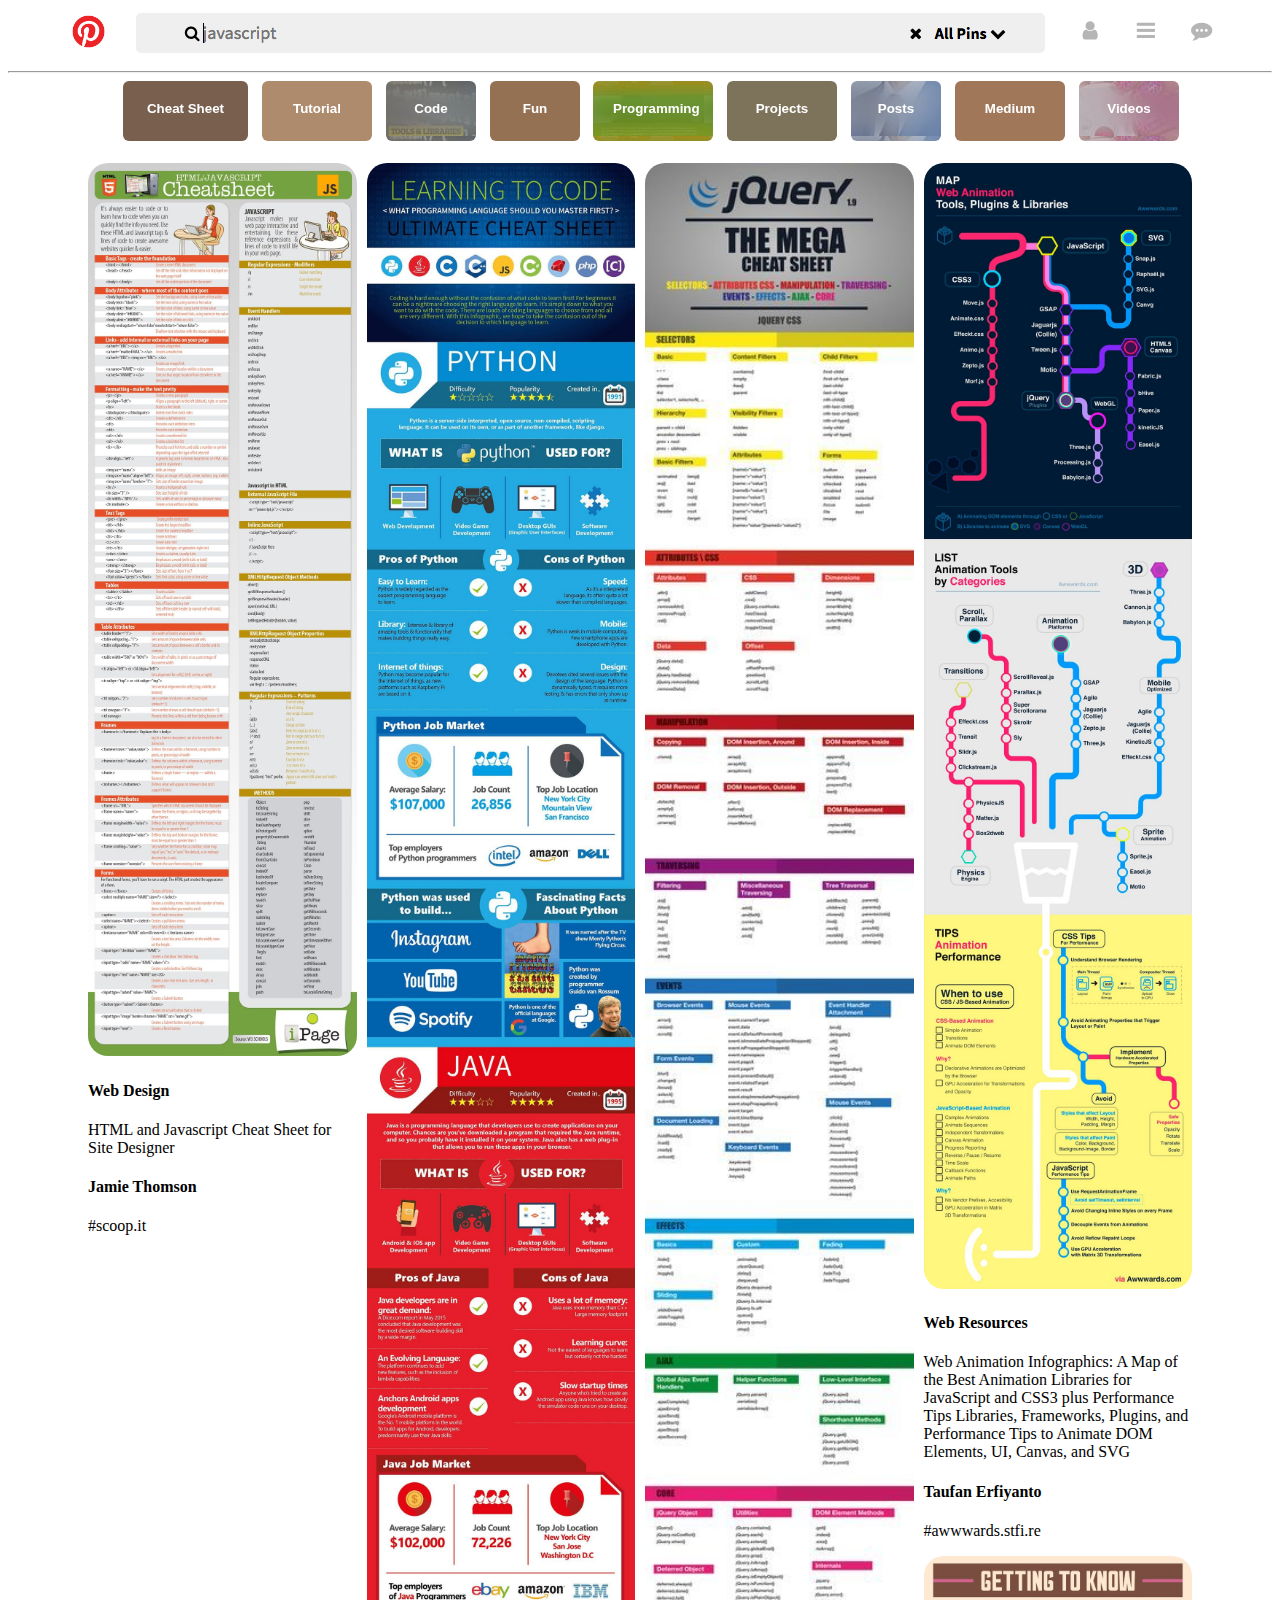
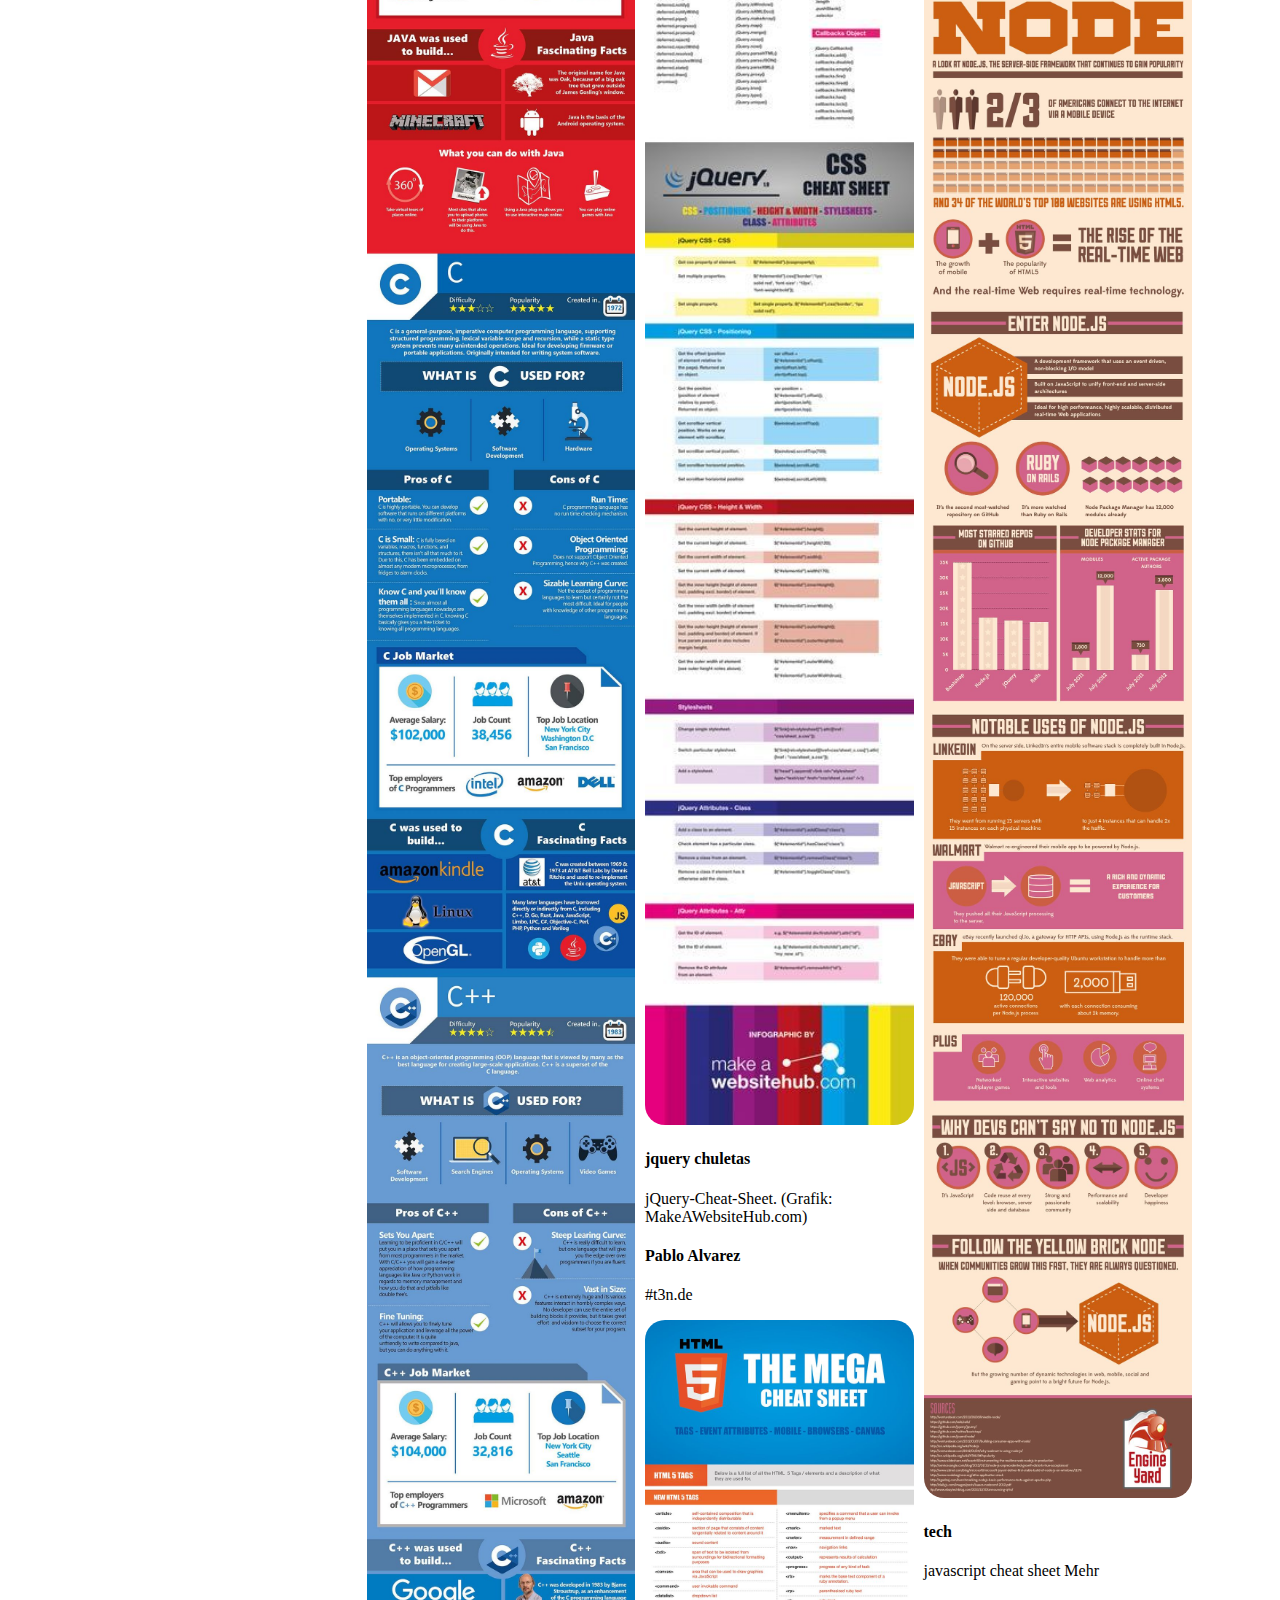
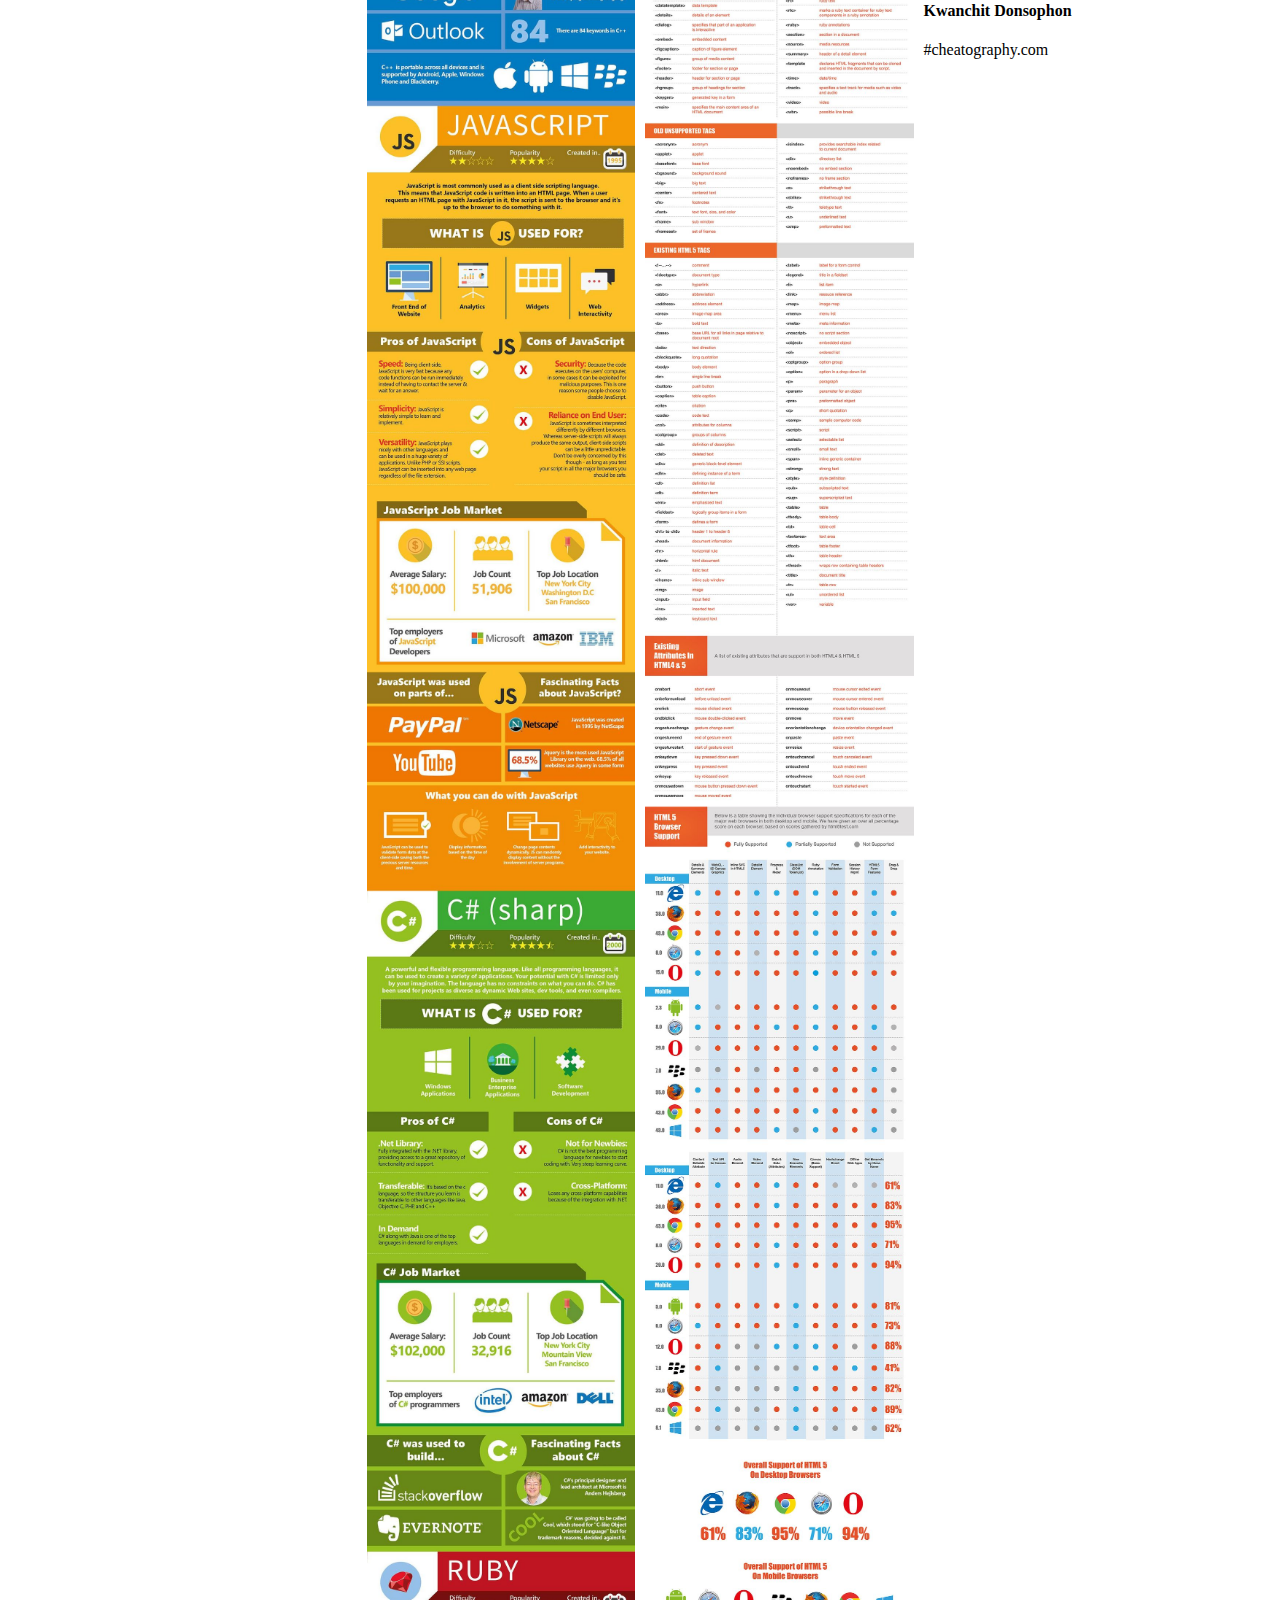
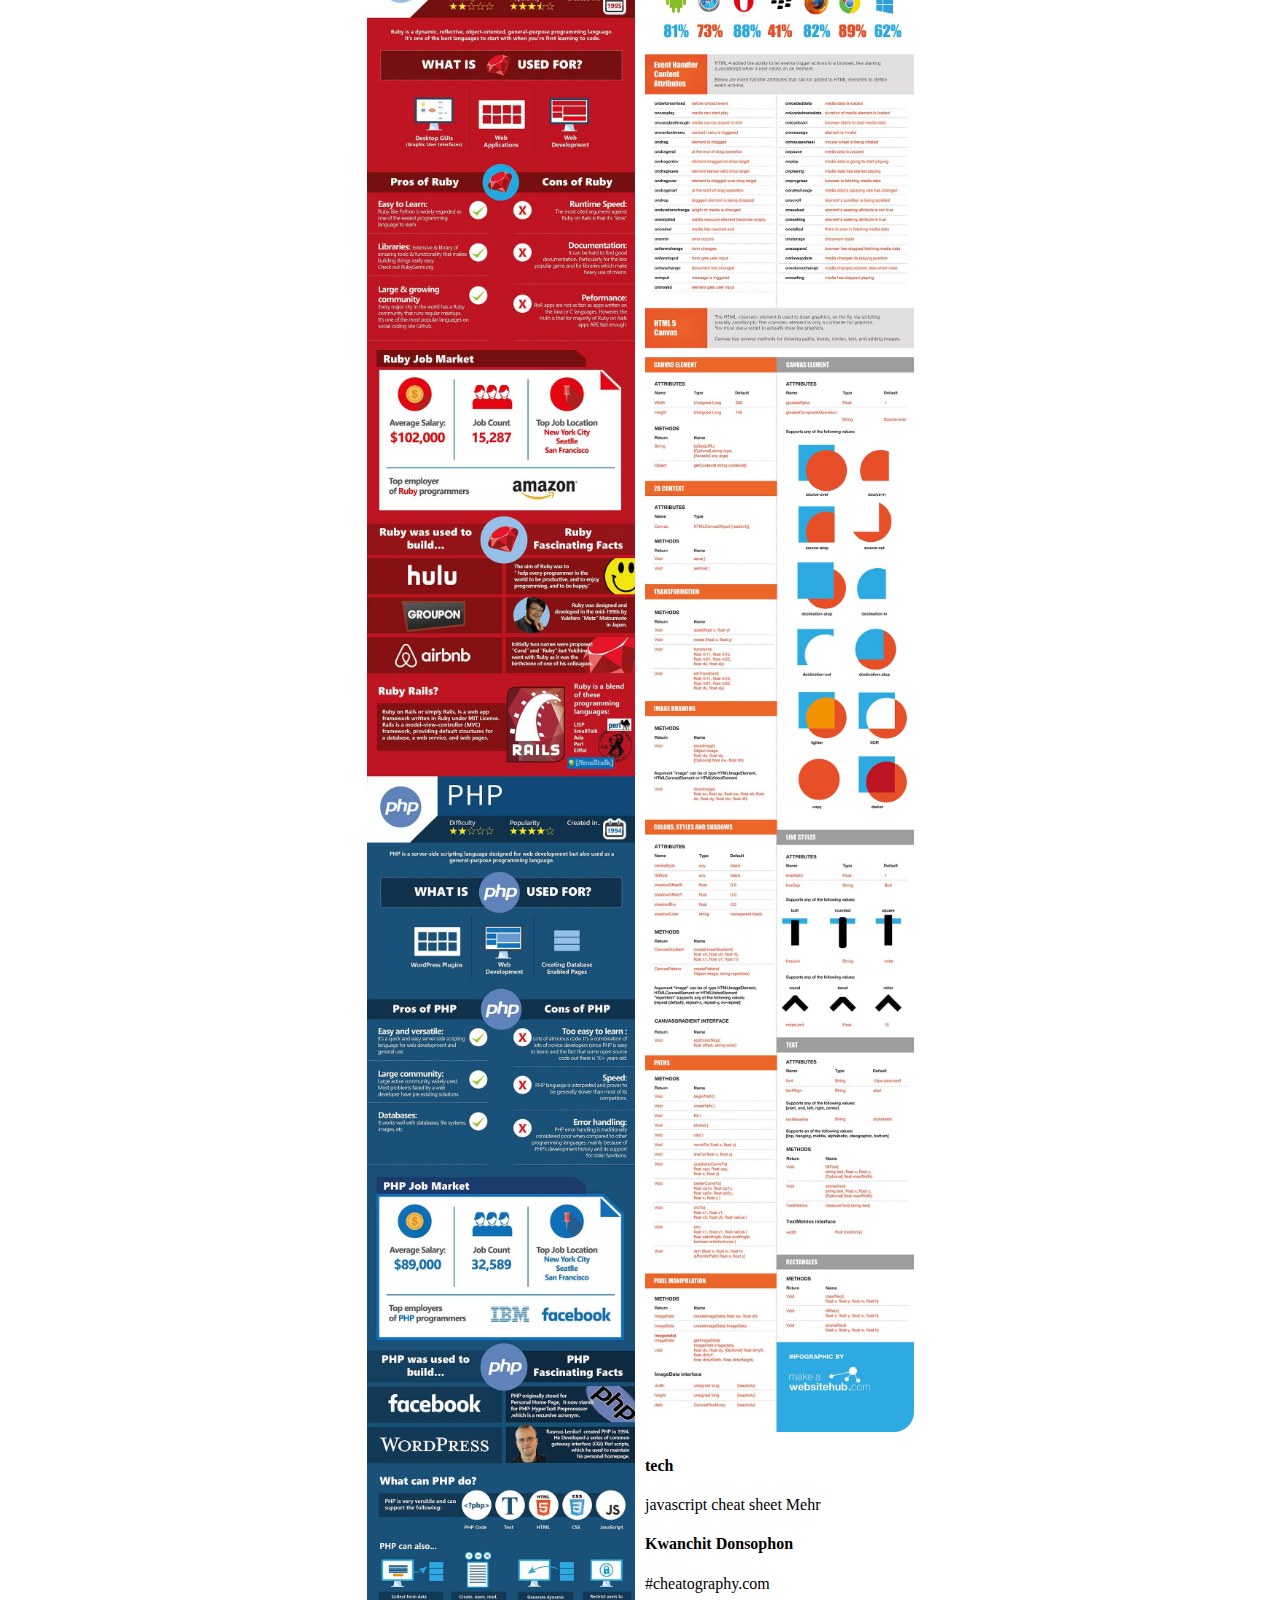
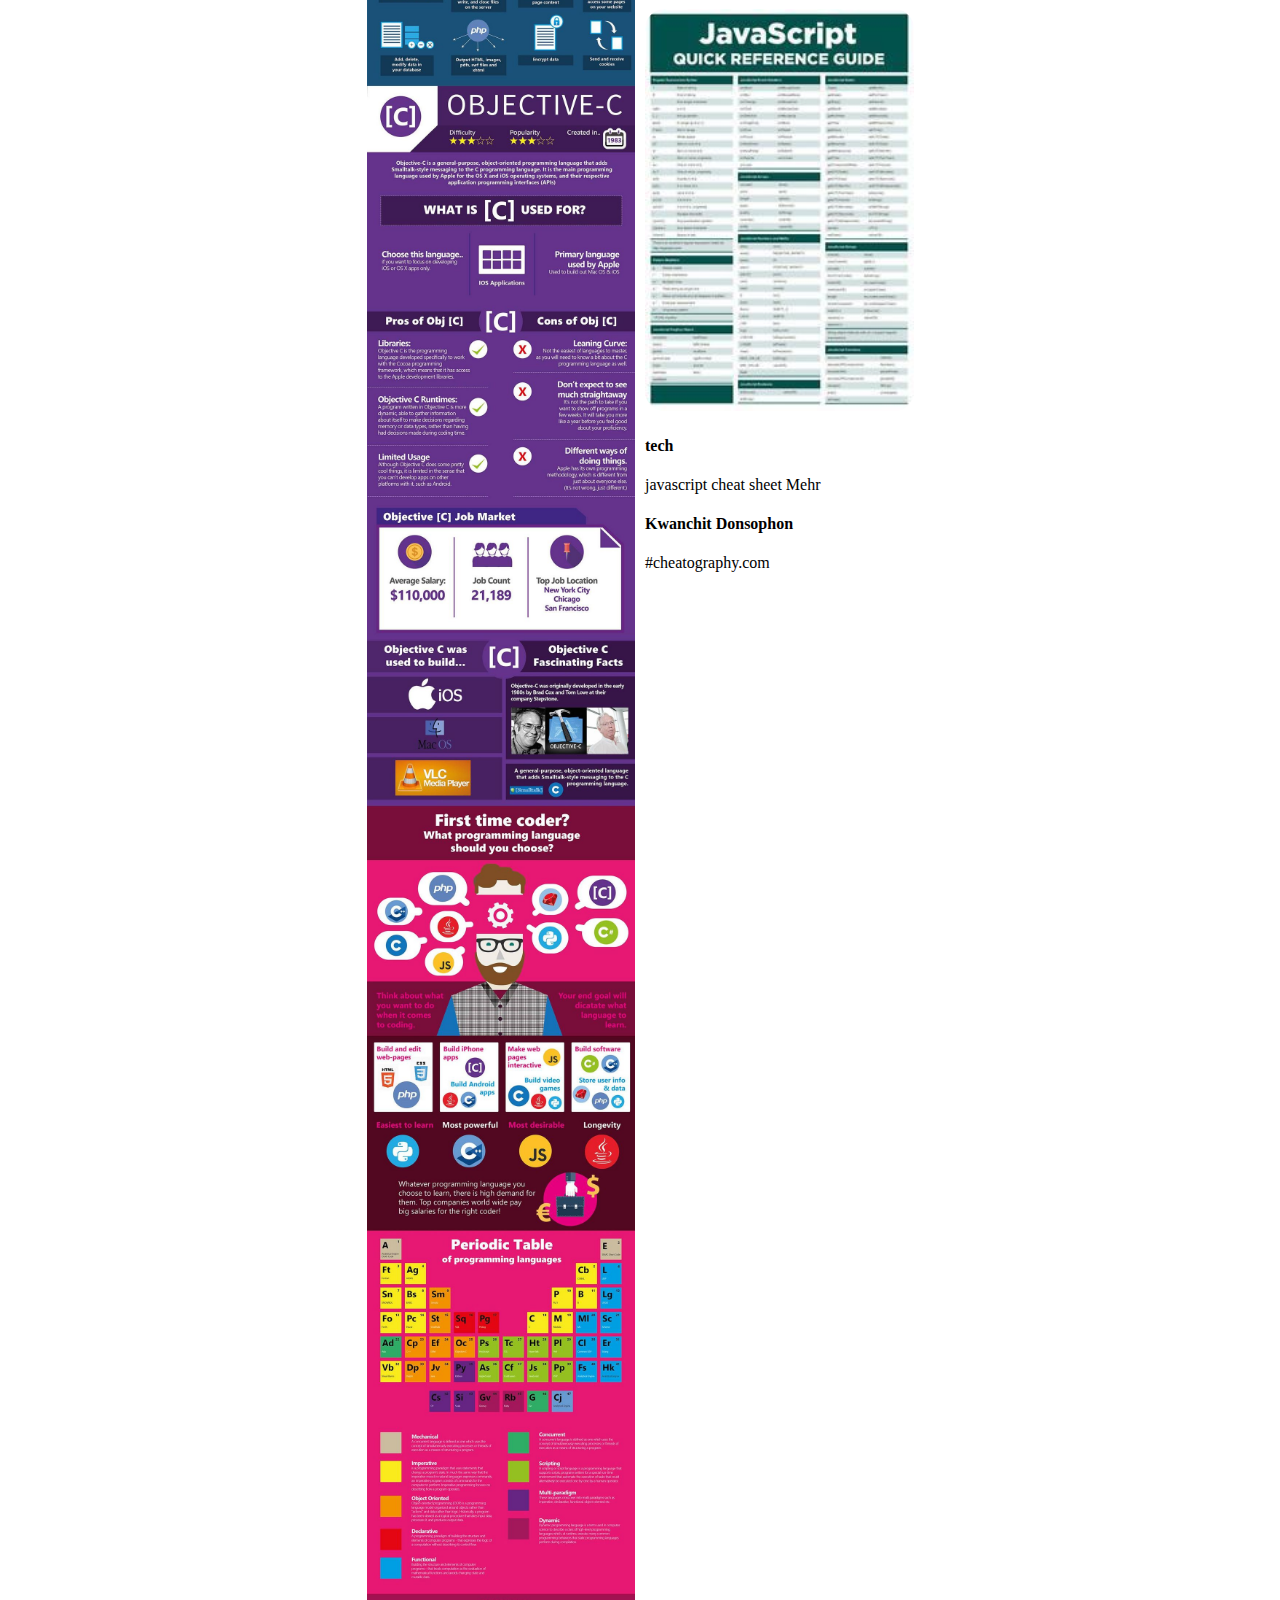
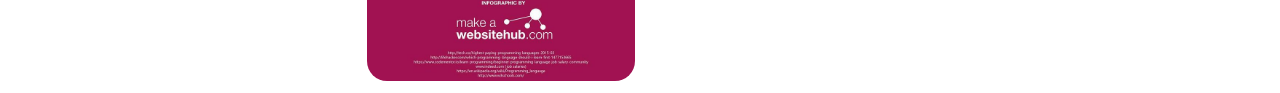
<file: index.html>
<!DOCTYPE html>
<html lang="en">
<head>
    <meta charset="UTF-8">
    <meta name="viewport" content="width=device-width, initial-scale=1.0">
    <meta http-equiv="X-UA-Compatible" content="ie=edge">
    <title>Document</title>
    <link rel="stylesheet" href="style.css">
</head>
  <body>
    <header>
        <div id=inheader>
        <img src="img/navegador.png" class="buscador">
        <img src="img/pinterest-logo.png" class="logo">
        <img src="img/iconos-juntos.jpg" class="iconos">
          <hr>
        </div>
      <nav>
          <ul>
            <li class="menu1">Cheat Sheet</li>
            <li class="menu2">Tutorial</li>
            <li class="menu3">Code</li>
            <li class="menu4">Fun</li>
            <li class="menu5">Programming</li>
            <li class="menu6">Projects</li>
            <li class="menu7">Posts</li>
            <li class="menu8">Medium</li>
            <li class="menu9">Videos</li>
          </ul>  
     </nav> 
    </header>

      <main>
   
          <div class="picture">
             <img src="img/columna1/image1.jpg">
        
             <h4>Web Design</h4>
             <p>HTML and Javascript Cheat Sheet for Site Designer<p>
             <h4>Jamie Thomson</h4> 
             <p>#scoop.it</p>

           </div>

           <div class="picture">
             <img src="img/columna2/image2.jpg">
             
           </div>

          <div class="picture">
            <img src="img/columna3/image3.jpg"> 
            <h4>jquery chuletas</h4>
              <p>jQuery-Cheat-Sheet. (Grafik: MakeAWebsiteHub.com)</p>
            <h4>Pablo Alvarez</h4>
              <p>#t3n.de</p>
          </div>

          <div class="picture">
                <img src="img/columna3/image3b.jpg"> 
                <h4>tech</h4>
                  <p> javascript cheat sheet Mehr</p>
                <h4>Kwanchit Donsophon</h4>
                  <p>#cheatography.com</p>

          </div>

         

          <div class="picture">
           <img src="img/columna1/image1b.jpg"> 
           <h4>tech</h4>
             <p> javascript cheat sheet Mehr</p>
           <h4>Kwanchit Donsophon</h4>
             <p>#cheatography.com</p>
        
          </div>
          <div class="picture">
                <img src="img/columna4/image4.jpg"> 
                <h4>Web Resources</h4>
                  <p>Web Animation Infographics: A Map of the Best Animation Libraries for JavaScript and CSS3 plus Performance Tips Libraries, Frameworks, Plugins, and Performance Tips to Animate DOM Elements, UI, Canvas, and SVG</p>
                <h4>Taufan Erfiyanto</h4>
                  <p>#awwwards.stfi.re</p>
        
          </div>

          <div class="picture">
                <img src="img/columna2/image2b.jpg"> 
                <h4>tech</h4>
                  <p> javascript cheat sheet Mehr</p>
                <h4>Kwanchit Donsophon</h4>
                  <p>#cheatography.com</p>   

          </div>
        

</main>

</body>
</html>
</file>
<file: style.css>
nav{ 
 
    padding:0;
    margin-left: 115px;
    position: fixed;
    z-index: 1;
}

.buscador{
    position: relative;
    left: 125px;

}

.logo{
    position: relative;
    top:-10px;
    right: 860px;
    width: 35px;
    height: 35px;
}

.iconos{
  position: relative;
  left: 100px;
  bottom: 10px;
  
}


nav ul{
    list-style: none;
    margin: 0;
    padding:0;
  
}

 li{
    
    padding-top: 20px;
     padding-left: 20px;
     padding-right: 20px;
     text-align: center;
     border-radius: 6px;
     font-size: smaller;
     font-weight: bold ;
    
}

li:hover{
    opacity:0.5 ;
}


.menu1{
    
    font-family: 'Source Sans Pro',sans-serif;
    color: white;
    height: 40px;
    width: 85px;
    background-color: #785F4E;
    display:inline-block;
    

}
.menu2{
    
    
    margin-left: 10px;
    font-family: 'Source Sans Pro',sans-serif;
    color: white;
    height: 40px;
    width: 70px;
    background-color: #AF8B6D;
    display:inline-block;

}

.menu3{
    
    
    margin-left: 10px;
    font-family: 'Source Sans Pro',sans-serif;
    color: white;
    height: 40px;
    width: 50px;
    background-color: rgb(145, 121, 99);
    background: url(img/3.jpg);
    opacity: 0.8;
    display:inline-block;

}

.menu4{
    
    
    margin-left: 10px;
    font-family: 'Source Sans Pro',sans-serif;
    color: white;
    height: 40px;
    width: 50px;
    background-color: #957153;
    display:inline-block;

}

.menu5{
    
    margin-left: 9px;
    text width: bold ;
    font-family: 'Source Sans Pro',sans-serif;
    color: white;
    height: 40px;
    width: 80px;
    background-color: #929449;
    background-image:url(img/5.jpg);
    display:inline-block;

}

.menu6{
    
    
    margin-left: 10px;
    font-family: 'Source Sans Pro',sans-serif;
    color: white;
    height: 40px;
    width: 70px;
    background-color: #7C735A;
    display:inline-block;

}

.menu7{
    
    
    margin-left: 10px;
    text width: bold ;
    font-family: 'Source Sans Pro',sans-serif;
    color: white;
    height: 40px;
    width: 50px;
    background-color: #958683;
    background-image:url(img/7.jpg);
    opacity: 0.8;
    display:inline-block;

}

.menu8{
    
    
    margin-left: 10px;
    font-family: 'Source Sans Pro',sans-serif;
    color: white;
    height: 40px;
    width: 70px;
    background-color: #A1775A;
    display:inline-block;

}

.menu9{
    
    
    margin-left: 10px;
    font-family: 'Source Sans Pro',sans-serif;
    color: white;
    height: 40px;
    width: 60px;
   background-image:url(img/9.jpg);
   background-color: #BC7D79;
   opacity: 0.9;
   display:inline-block;

}

main  {
    -moz-column-count: 4;
    -moz-column-width: 100%;
    -moz-column-gap: 20px;
    padding: 0 80px;
    margin-top: 90px;
    column-count: 4;
    column-gap: 10px;
    column-width: 100%;
    -webkit-column-width: 100%;
    -webkit-column-count: 4;
    -webkit-column-gap: 10px;
    -webkit-column-span: all; 
    column-span: all;
}


.picture img{
    width: 100%;
    height:auto;
    border-radius: 20px;
    position: relative;
   
    
}
</file>
